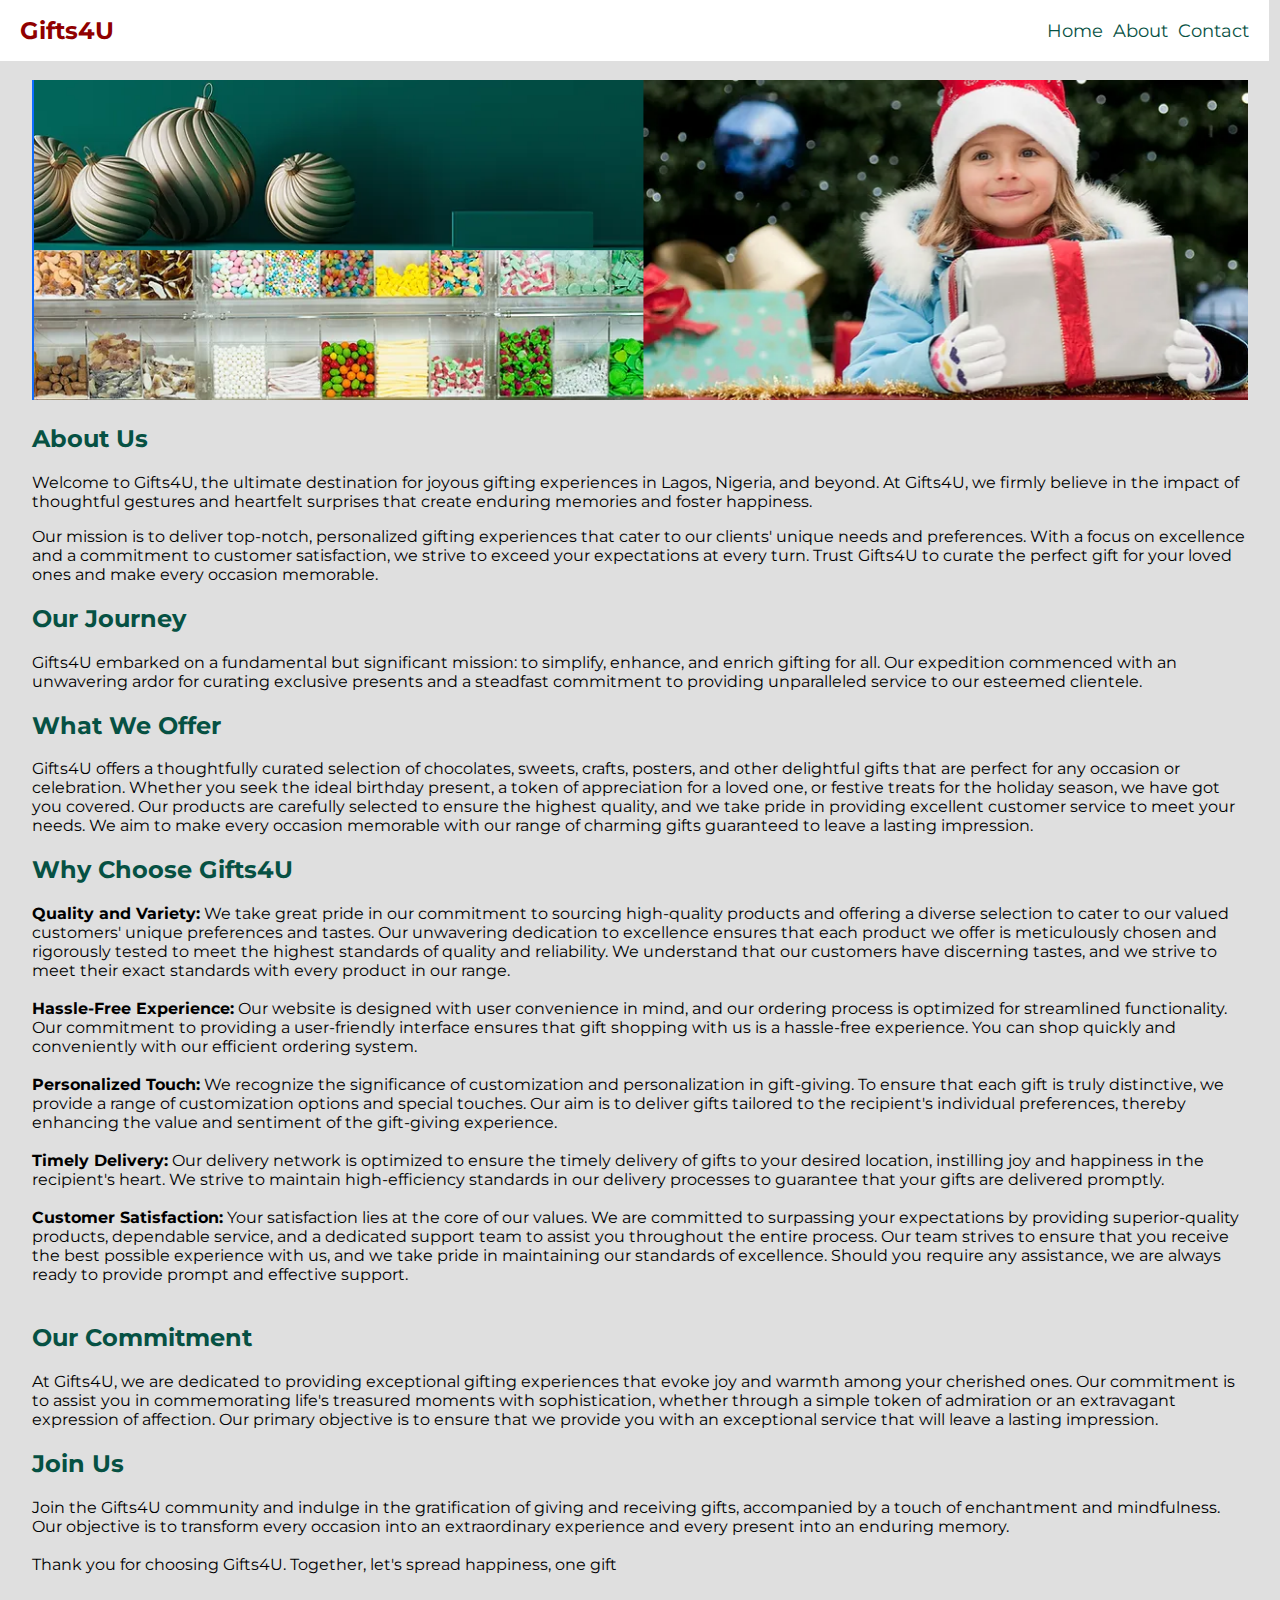
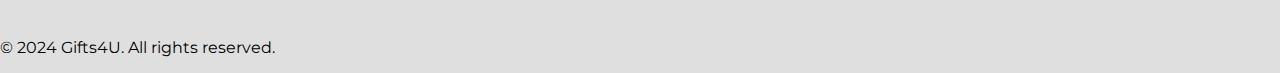
<file: pages/about.html>
<!DOCTYPE html>
<html lang="en">
<head>
    <meta charset="UTF-8">
    <meta name="viewport" content="width=device-width, initial-scale=1.0">
    <title>Gifts4U</title>
    <link rel="stylesheet" href="../styles/main.css">
    <link rel="stylesheet" href="../styles/about.css">
    <link rel="preconnect" href="https://fonts.googleapis.com">
    <link rel="preconnect" href="https://fonts.gstatic.com" crossorigin>
    <link href="https://fonts.googleapis.com/css2?family=Montserrat:ital,wght@0,100..900;1,100..900&display=swap" rel="stylesheet">
</head>
<body>
    <header>
        <h1>Gifts4U</h1>

        <div id="links">
            <a href="../index.html">Home</a>
            <a href="./about.html">About</a>
            <a href="./contact.html">Contact</a>
        </div>
    </header>
</head>

<main>
    <img src="../images/homepage.png" alt="About us">
    <h2>About Us</h2>
    <p>          
        Welcome to Gifts4U, the ultimate destination for joyous gifting experiences in Lagos, Nigeria, and beyond. At Gifts4U, we firmly believe in the impact of thoughtful gestures and heartfelt surprises that create enduring memories and foster happiness. <p>
            
        </p>
        Our mission is to deliver top-notch, personalized gifting experiences that cater to our clients' unique needs and preferences. With a focus on excellence and a commitment to customer satisfaction, we strive to exceed your expectations at every turn. Trust Gifts4U to curate the perfect gift for your loved ones and make every occasion memorable.

    </p>
    <h2>Our Journey</h2>

    <p>
        Gifts4U embarked on a fundamental but significant mission: to simplify, enhance, and enrich gifting for all. Our expedition commenced with an unwavering ardor for curating exclusive presents and a steadfast commitment to providing unparalleled service to our esteemed clientele. <p>
    
    <h2>What We Offer</h2>

    <p>Gifts4U offers a thoughtfully curated selection of chocolates, sweets, crafts, posters, and other delightful gifts that are perfect for any occasion or celebration. Whether you seek the ideal birthday present, a token of appreciation for a loved one, or festive treats for the holiday season, we have got you covered. Our products are carefully selected to ensure the highest quality, and we take pride in providing excellent customer service to meet your needs. We aim to make every occasion memorable with our range of charming gifts guaranteed to leave a lasting impression. </p>

    <h2>Why Choose Gifts4U</h2>

    <p>
        <b>Quality and Variety:</b> We take great pride in our commitment to sourcing high-quality products and offering a diverse selection to cater to our valued customers' unique preferences and tastes. Our unwavering dedication to excellence ensures that each product we offer is meticulously chosen and rigorously tested to meet the highest standards of quality and reliability. We understand that our customers have discerning tastes, and we strive to meet their exact standards with every product in our range. <br /><br />
        <b>Hassle-Free Experience:</b> Our website is designed with user convenience in mind, and our ordering process is optimized for streamlined functionality. Our commitment to providing a user-friendly interface ensures that gift shopping with us is a hassle-free experience. You can shop quickly and conveniently with our efficient ordering system. <br /><br />
        <b>Personalized Touch:</b> We recognize the significance of customization and personalization in gift-giving. To ensure that each gift is truly distinctive, we provide a range of customization options and special touches. Our aim is to deliver gifts tailored to the recipient's individual preferences, thereby enhancing the value and sentiment of the gift-giving experience. <br /><br />
        <b>Timely Delivery:</b> Our delivery network is optimized to ensure the timely delivery of gifts to your desired location, instilling joy and happiness in the recipient's heart. We strive to maintain high-efficiency standards in our delivery processes to guarantee that your gifts are delivered promptly. <br /><br />
        <b>Customer Satisfaction:</b> Your satisfaction lies at the core of our values. We are committed to surpassing your expectations by providing superior-quality products, dependable service, and a dedicated support team to assist you throughout the entire process. Our team strives to ensure that you receive the best possible experience with us, and we take pride in maintaining our standards of excellence. Should you require any assistance, we are always ready to provide prompt and effective support.<br /><br />
    </p>

    <h2>Our Commitment</h2>

    <p>
        At Gifts4U, we are dedicated to providing exceptional gifting experiences that evoke joy and warmth among your cherished ones. Our commitment is to assist you in commemorating life's treasured moments with sophistication, whether through a simple token of admiration or an extravagant expression of affection. Our primary objective is to ensure that we provide you with an exceptional service that will leave a lasting impression.
    </p>

    <h2>Join Us</h2>

    <p>
        Join the Gifts4U community and indulge in the gratification of giving and receiving gifts, accompanied by a touch of enchantment and mindfulness. Our objective is to transform every occasion into an extraordinary experience and every present into an enduring memory.
        <br/> <br/>
        Thank you for choosing Gifts4U. Together, let's spread happiness, one gift
    </p>

</main>
<footer>
    <p>&copy; 2024 Gifts4U. All rights reserved.</p>
  </footer>

</body>
</html>
<body>
    
</body>
</html>
</file>
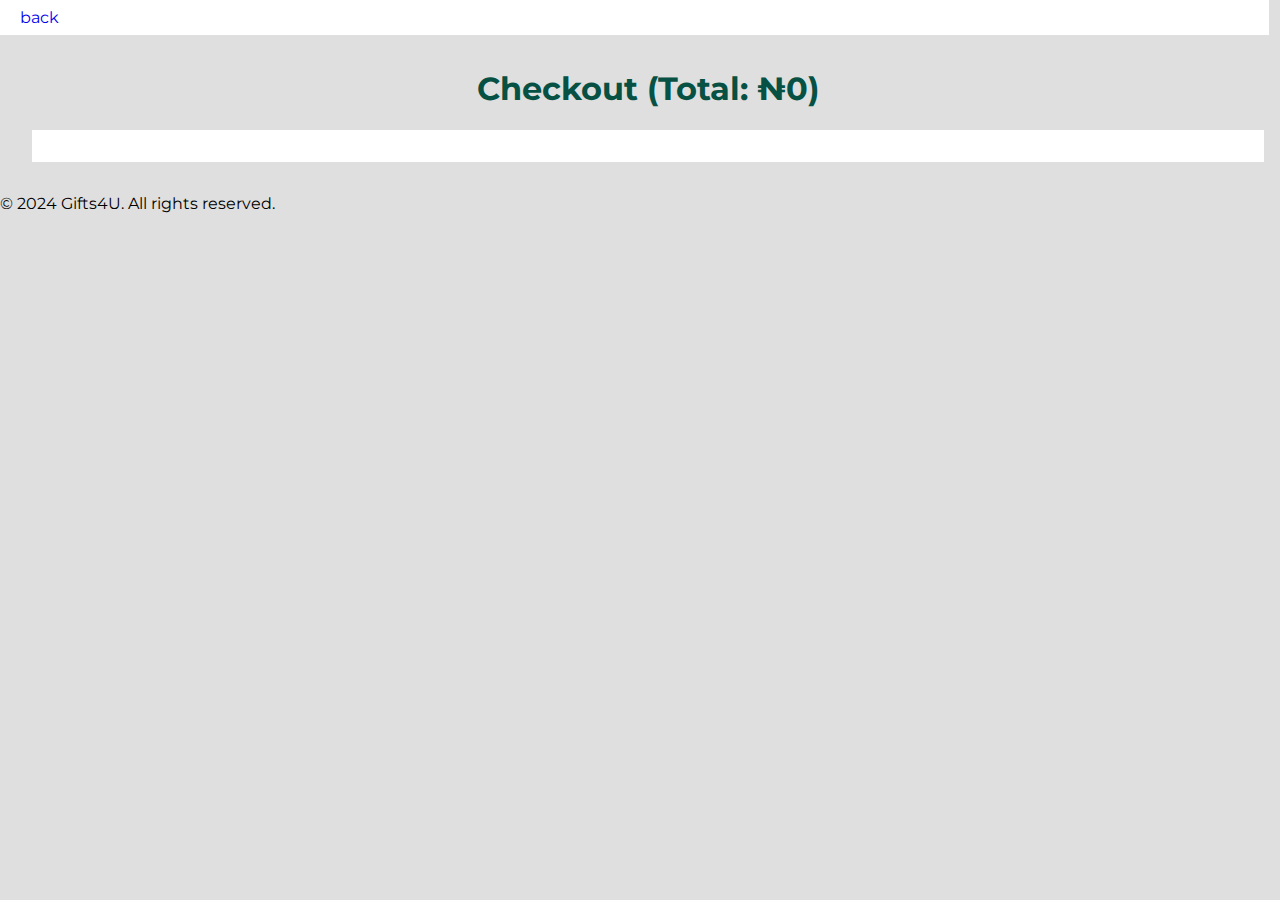
<file: pages/checkout.html>
<!DOCTYPE html>
<html lang="en">
<head>
    <meta charset="UTF-8">
    <meta name="viewport" content="width=device-width, initial-scale=1.0">
    <title>Gifts4U</title>
    <link rel="stylesheet" href="../styles/main.css">
    <link rel="stylesheet" href="../styles/checkout.css">
    <link rel="preconnect" href="https://fonts.googleapis.com">
<link rel="preconnect" href="https://fonts.gstatic.com" crossorigin>
<link href="https://fonts.googleapis.com/css2?family=Montserrat:ital,wght@0,100..900;1,100..900&display=swap" rel="stylesheet">

</head>
<body>
    <header>
        <a href="../index.html">
            back
        </a>
    </header>
    <main>
        
        <h1 id="total-cost">Checkout (Total: ₦0)</h1>
        <div id="content">
        </div>


    </main>
    <footer>
        <p>&copy; 2024 Gifts4U. All rights reserved.</p>
      </footer>

    <script src="../scripts/checkout.js"></script>
    
</body>
</html>
</file>
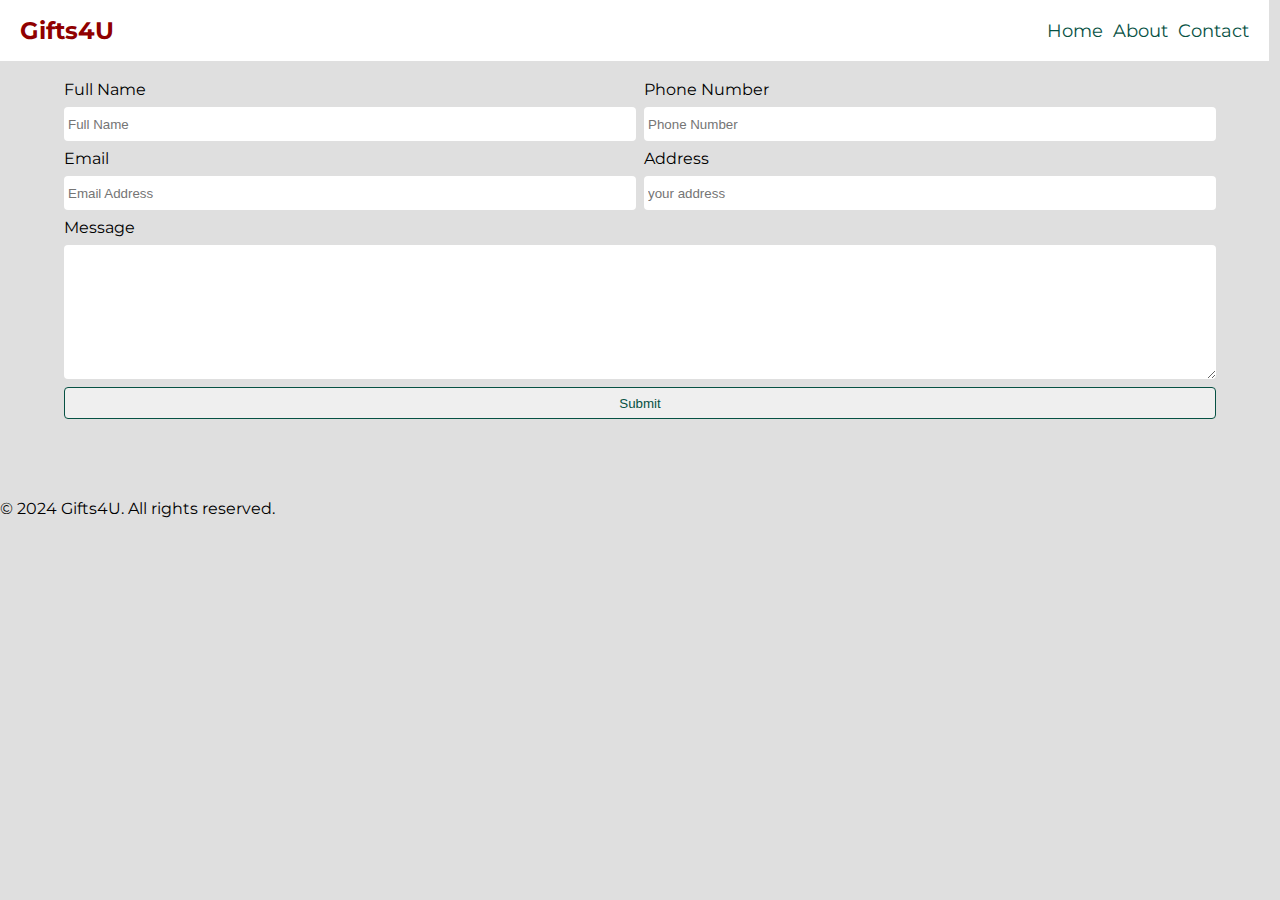
<file: pages/contact.html>
<!DOCTYPE html>
<html lang="en">
<head>
    <meta charset="UTF-8">
    <meta name="viewport" content="width=device-width, initial-scale=1.0">
    <title>Gifts4U</title>
    <link rel="stylesheet" href="../styles/main.css">
    <link rel="stylesheet" href="../styles/contact.css">
    <link rel="preconnect" href="https://fonts.googleapis.com">
<link rel="preconnect" href="https://fonts.gstatic.com" crossorigin>
<link href="https://fonts.googleapis.com/css2?family=Montserrat:ital,wght@0,100..900;1,100..900&display=swap" rel="stylesheet">
</head>
<body>
    <header>
        <h1>Gifts4U</h1>

        <div id="links">
            <a href="../index.html">Home</a>
            <a href="./about.html">About</a>
            <a href="./contact.html">Contact</a>
        </div>
    </header>


    <main>
        <form id="contact-form">
            <label for="full-name">
                Full Name
                <input type="text" placeholder="Full Name" id="full-name" name="fullName" required>
            </label>
            <label for="phone-number">
                Phone Number
                <input type="number" placeholder="Phone Number" id="phone-number" name="phoneNumber" required>
            </label>
            <label for="email">
                Email
                <input type="email" placeholder="Email Address" id="email" name="email" required>
            </label>
            <label for="address">
                Address
                <input type="text" placeholder="your address" id="address" name="address" required>
            </label>
            <label for="message" id="message">
                Message
                <textarea id="message" name="message"></textarea>
            </label>

            <button type="submit">Submit</button>
        </form>
    </main>
    <footer>
        <p>&copy; 2024 Gifts4U. All rights reserved.</p>
      </footer>

    <script src="../scripts/contact.js"></script>
    
</body>
</html>
</head>
<body>
    
</body>
</html>
</file>
<file: styles/main.css>
:root {
    --crimson: #900000;
    --jade: #04A777;
    --green: #065143;
    --redviolet: #dfdfdf;
    --buff: #e0a890;
    --white: #fff;
    
}
body {
    margin: 0%;
    padding: 0%;
    background: var(--redviolet);
    padding-top: 3rem;
    font-family: "Montserrat", sans-serif;
    font-optical-sizing: auto;
    font-weight: 400;
    font-style: normal;
}

header{
    display: flex;
    align-items: center;
    justify-content: space-between;
    padding-right: 20px;
    padding-left: 20px;
    background: var(--white);
    position:fixed;
    top: 0%;
    left: 0%;
    width: 96%;

}

header h1 {
    font-size: 24px;
    color: var(--crimson);
}

header #links {
    display: flex;
    align-items: center;
    column-gap: 10px;
}

header #links a{
    text-decoration: none;
    color: var(--green);
    font-size: 18px;
}

header #links a:hover {
    text-decoration: underline;
}
</file>
<file: styles/about.css>
main {
    padding: 2rem;
}

main h2 {
    color: var(--green);
}
main img {
    width: 100%;
    height: 20rem;
    object-fit: cover;
}
</file>
<file: styles/checkout.css>
header {
    padding-top: .5rem;
    padding-bottom: .5rem;
}

header a  {
    text-decoration: none;
}

main {
    display: flex;
    flex-direction: column;
    padding-left: 1rem;
    align-items: center;
}

main h1 {
    text-align: left;
    color: var(--green);
}

#content {
    width: 95%;
    height: max-content;
    background: var(--white);
    margin-bottom: 1rem;
    padding: 1rem;
    display: flex;
    flex-direction: column;
    row-gap: 1rem;
    overflow-y: scroll;
}

#content .item {
    display: flex;
    justify-content: space-between;
    align-items: center;
    padding: 1rem;
    border-bottom: 1px solid var(--redviolet);
}

#content .item .item-description {
    display: flex;
    align-items: center;
    column-gap: .5rem;
}

#content .item .item-description p {
    font-size: 24px;
}

#content .item .item-action {
    display: flex;
    column-gap: 1rem;
}

#content .item .item-action p {
    font-size: 24px;
}

#content .item .item-action button {
    background: none;
    border: none;
    color: var(--crimson);
    border: none;
    padding: .5rem;
    border-radius: 5px;
    cursor: pointer;
}

#content .item .item-description img {
    height: 48px;
    width: 48px;
}
</file>
<file: styles/contact.css>
main {
    padding: 4rem;
    padding-top: 2rem;
 }
 
 form {
    display: grid;
    grid-template-columns: 1fr 1fr;
    gap: .5rem;
 }
 
 form input {
    border: none;
    background: var(--white);
    height: 2rem;
    border-radius: 4px;
    padding-left: 4px;
 }
 
 form textarea {
    border: none;
    background: var(--white);
    height: 8rem;
    border-radius: 4px;
    padding-left: 4px;
    padding-top: 4px;
 }
 
 form button {
    color: var(--green);
    border: 1px solid var(--green);
    border-radius: 4px;
    cursor: pointer;
 }
 
 form button:hover {
    background: var(--green);
    color: var(--white);
 }
 
 form label {
    display: flex;
    flex-direction: column;
    row-gap: .5rem;
 }
 
 form #message {
    grid-column-start: span 2;
 }
 form button {
    grid-column-start: span 2;
    height: 2rem;
 }
 
 @media screen and (max-width: 768px) {
    form {
       grid-template-columns: 1fr;
    }
 }
</file>
